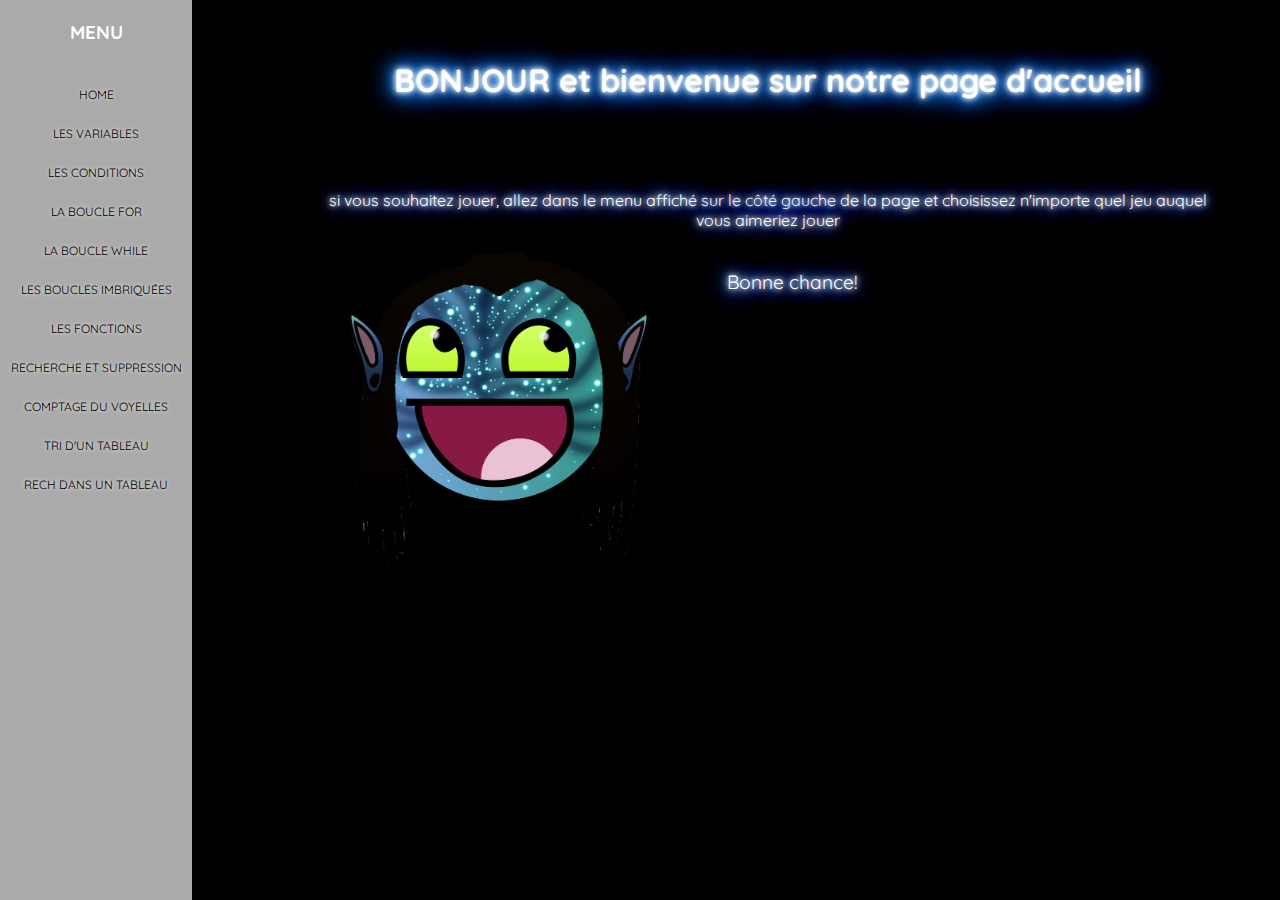
<file: js.workshop/javas.workshop/index.html>
<!DOCTYPE html>
<html lang="en">
<head>
    <meta charset="UTF-8">
    <meta http-equiv="X-UA-Compatible" content="IE=edge">
    <meta name="viewport" content="width=device-width, initial-scale=1.0">
    <link rel="stylesheet" href="style.css">
    <link rel="stylesheet" href="swap.html">
    <link rel="stylesheet" href="multi.html">
    <link rel="stylesheet" href="triangle.html">
    <link rel="stylesheet" href="strings.html">
    <link rel="stylesheet" href="table.html">
    <title>js.workshop</title>
</head>
<body>

        <nav>
            <h3>MENU</h3>
            <ul>
            <li><a href="./index.html">Home</a></li> 
            <li><a href="./swap.html">Les variables</a></li>
            <li><a href="./date.html">Les conditions</a></li>
            <li><a href="./multi.html">La boucle for</a></li>
            <li><a href="./guess.html">La boucle while</a></li>
            <li><a href="./triangle.html">Les boucles imbriquées</a></li>
            <li><a href="./calcul.html">Les fonctions</a></li>                   
            <li><a href="./strings.html">Recherche et suppression</a></li>
            <li><a href="./chaine.count.html">Comptage du voyelles</a></li>
            <li><a href="./table.html">Tri d'un tableau</a></li>
            <li><a href="./table.rech.html">Rech dans un tableau</a></li>
            </ul>   
        </nav>

    <main>
    <h1 id="home">BONJOUR et bienvenue sur notre page d'accueil</h1>
    <p id="hoome">si vous souhaitez jouer, 
        allez dans le menu affiché sur le côté gauche de la page et choisissez n'importe quel jeu auquel vous aimeriez jouer</p>
        <figure>
        <img src="./pic/yey.png" width="40%" height="auto">
        <figcaption>Bonne chance!</figcaption>
    </figure>
</main>

   
</body>
</html>
</file>
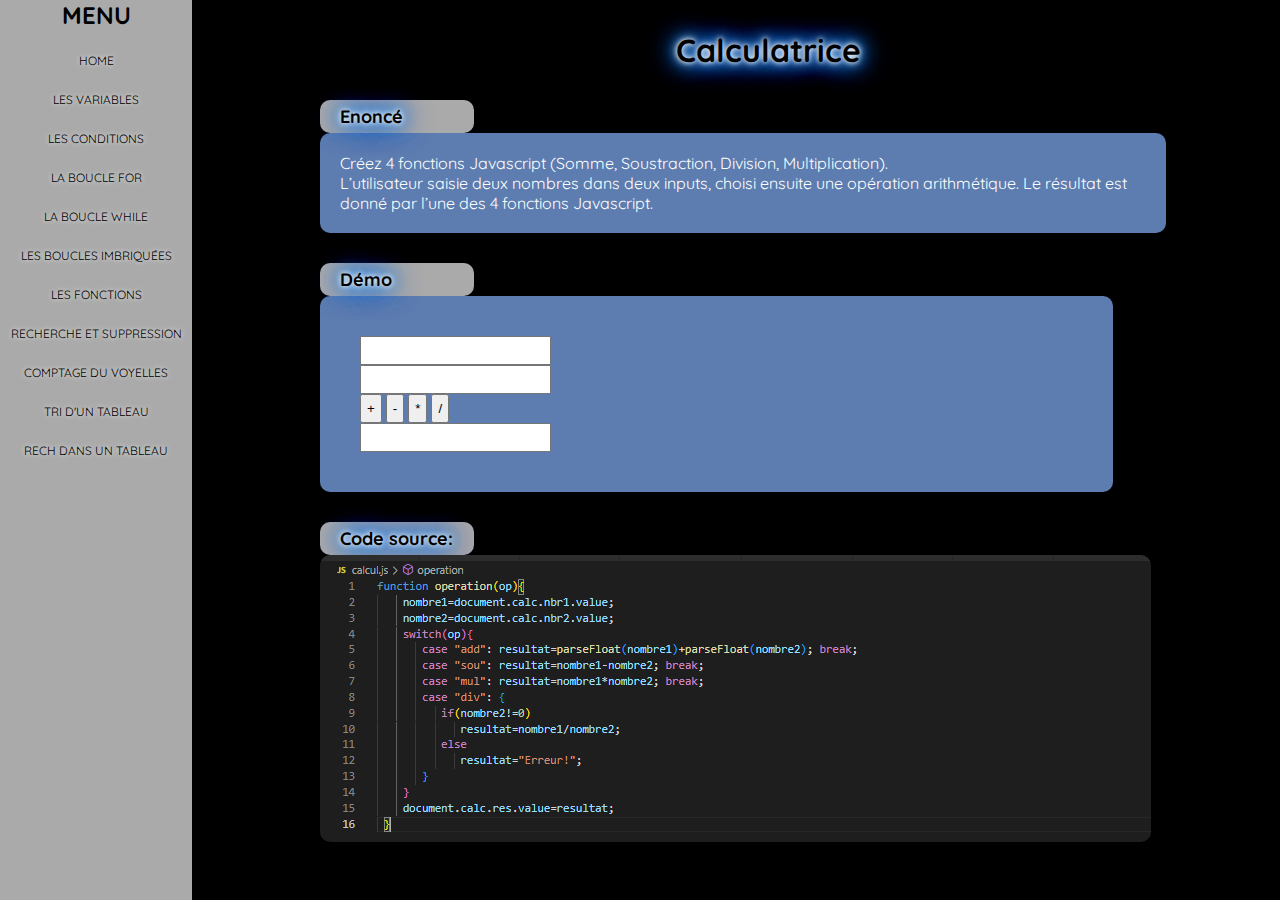
<file: js.workshop/javas.workshop/calcul.html>
<!DOCTYPE html>
<html lang="en">
<head>
    <meta charset="UTF-8">
    <meta http-equiv="X-UA-Compatible" content="IE=edge">
    <meta name="viewport" content="width=device-width, initial-scale=1.0">
    <link rel="stylesheet" href="style.css">
    <title>Document</title>
</head>
<body>

    <nav>
        <h2>MENU</h2>
        <ul>
        <li><a href="./index.html">Home</a></li> 
        <li><a href="./swap.html">Les variables</a></li>
        <li><a href="./date.html">Les conditions</a></li>
        <li><a href="./multi.html">La boucle for</a></li>
        <li><a href="./guess.html">La boucle while</a></li>
        <li><a href="./triangle.html">Les boucles imbriquées</a></li>
        <li><a href="./calcul.html">Les fonctions</a></li>                   
        <li><a href="./strings.html">Recherche et suppression</a></li>
        <li><a href="./chaine.count.html">Comptage du voyelles</a></li>
        <li><a href="./table.html">Tri d'un tableau</a></li>
        <li><a href="./table.rech.html">Rech dans un tableau</a></li>
        </ul>   
    </nav>



    <main>
        <h1>Calculatrice</h1>
        <section class="enonce">
           <h2>Enoncé</h2>
           <p>Créez 4 fonctions Javascript (Somme, Soustraction, Division, Multiplication). <br> L’utilisateur saisie deux nombres dans deux inputs, choisi ensuite une opération arithmétique. Le résultat est donné par l’une des 4 fonctions Javascript. </p>
       
        </section>


        <section class="game">
            <h2>Démo</h2>
            <div id="gg">
            <form name="calc">
                <input type="text" name="nbr1" /><br />
                <input type="text" name="nbr2" /><br />
                <input type="button" value="+" onClick="operation('add')" />
                <input type="button" value="-" onClick="operation('sou')" />
                <input type="button" value="*" onClick="operation('mul')" />
                <input type="button" value="/" onClick="operation('div')" />
                <br />
                <input type="text" name="res" />
             </form>
            </div>
        </section>

        <section class="code">
            <h2>Code source:</h2>
            <img src="./cs/calcul.cs.png">
        </section>

        </main>
  <script src="./calcul.js"></script>  
</body>
</html>
</file>
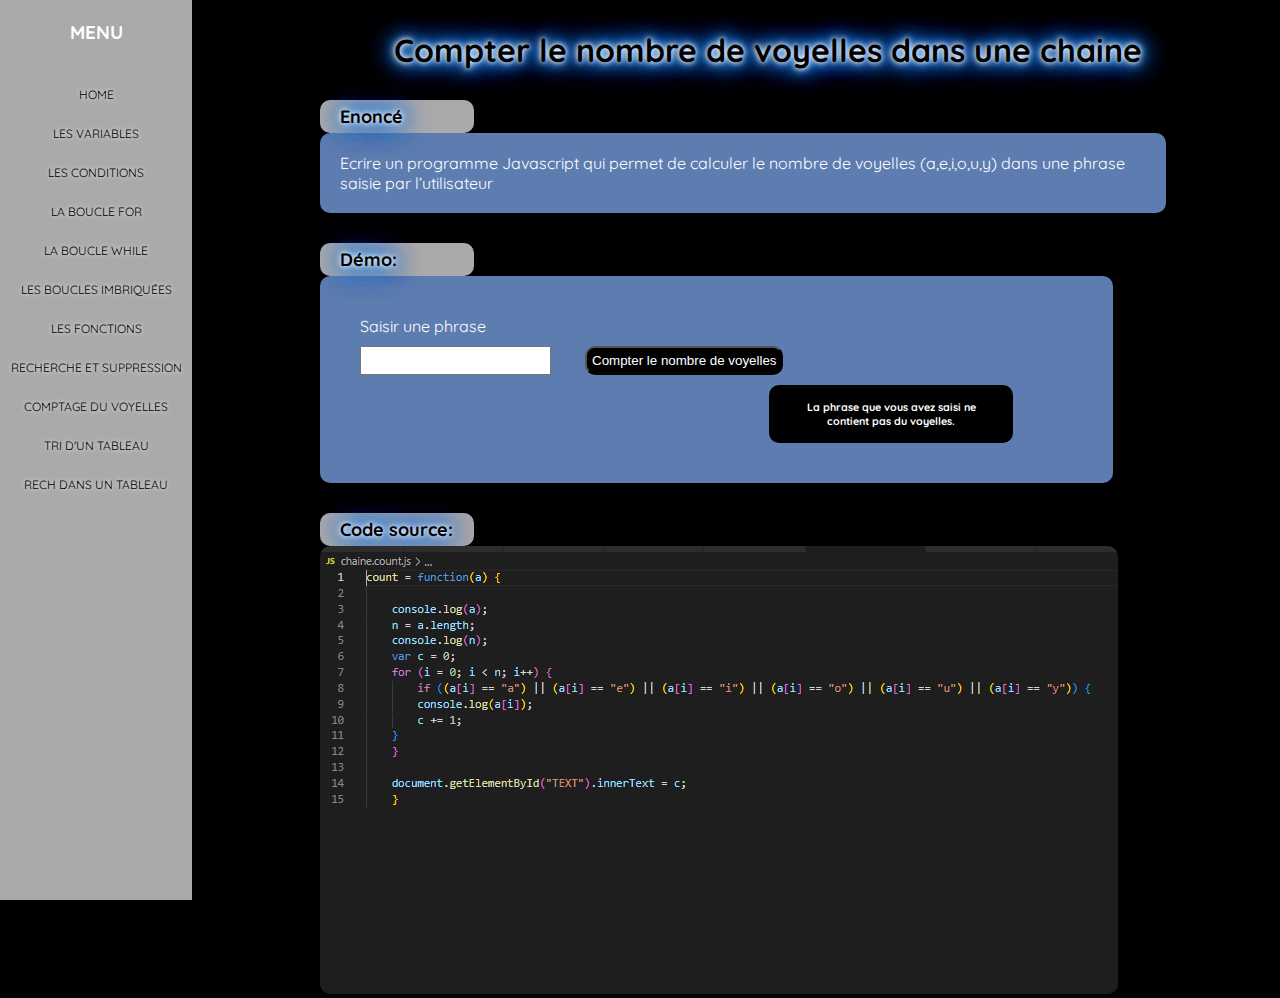
<file: js.workshop/javas.workshop/chaine.count.html>
<!DOCTYPE html>
<html lang="en">
<head>
    <meta charset="UTF-8">
    <meta http-equiv="X-UA-Compatible" content="IE=edge">
    <meta name="viewport" content="width=device-width, initial-scale=1.0">
    <link rel="stylesheet" href="style.css">
    <title>Document</title>
</head>
<body>
    
    <nav>
        <h3>MENU</h3>
        <ul>
        <li><a href="./index.html">Home</a></li> 
        <li><a href="./swap.html">Les variables</a></li>
        <li><a href="./date.html">Les conditions</a></li>
        <li><a href="./multi.html">La boucle for</a></li>
        <li><a href="./guess.html">La boucle while</a></li>
        <li><a href="./triangle.html">Les boucles imbriquées</a></li>
        <li><a href="./calcul.html">Les fonctions</a></li>                   
        <li><a href="./strings.html">Recherche et suppression</a></li>
        <li><a href="./chaine.count.html">Comptage du voyelles</a></li>
        <li><a href="./table.html">Tri d'un tableau</a></li>
        <li><a href="./table.rech.html">Rech dans un tableau</a></li>
        </ul>   
    </nav>

<main>
 <h1>Compter le nombre de voyelles dans une chaine</h1>
 <section class="enonce">
    <h2>Enoncé</h2>
    <p>Ecrire un programme Javascript qui permet de calculer le nombre de voyelles (a,e,i,o,u,y) dans une phrase saisie par l’utilisateur</p>
 </section>

 <section class="game">
    <H2>Démo:</H2>
    <div id="gg">
    <div class="demoo">
                    <label for="">Saisir une phrase</label><br>
                    <input id="t">
                    <button id="btn"onclick="count (t.value)">Compter le nombre de voyelles</button>
                    <h6 id="TEXT">La phrase que vous avez saisi ne contient pas du voyelles.</h6>
            </div>
        </div>

 </section>

 <section class="code">
    <H2>Code source:</H2>
    <img src="./cs/chaine.cnt.cs.png">
 </section>

</main>
 <script src="./chaine.count.js"></script> 
</body>
</html>
</file>
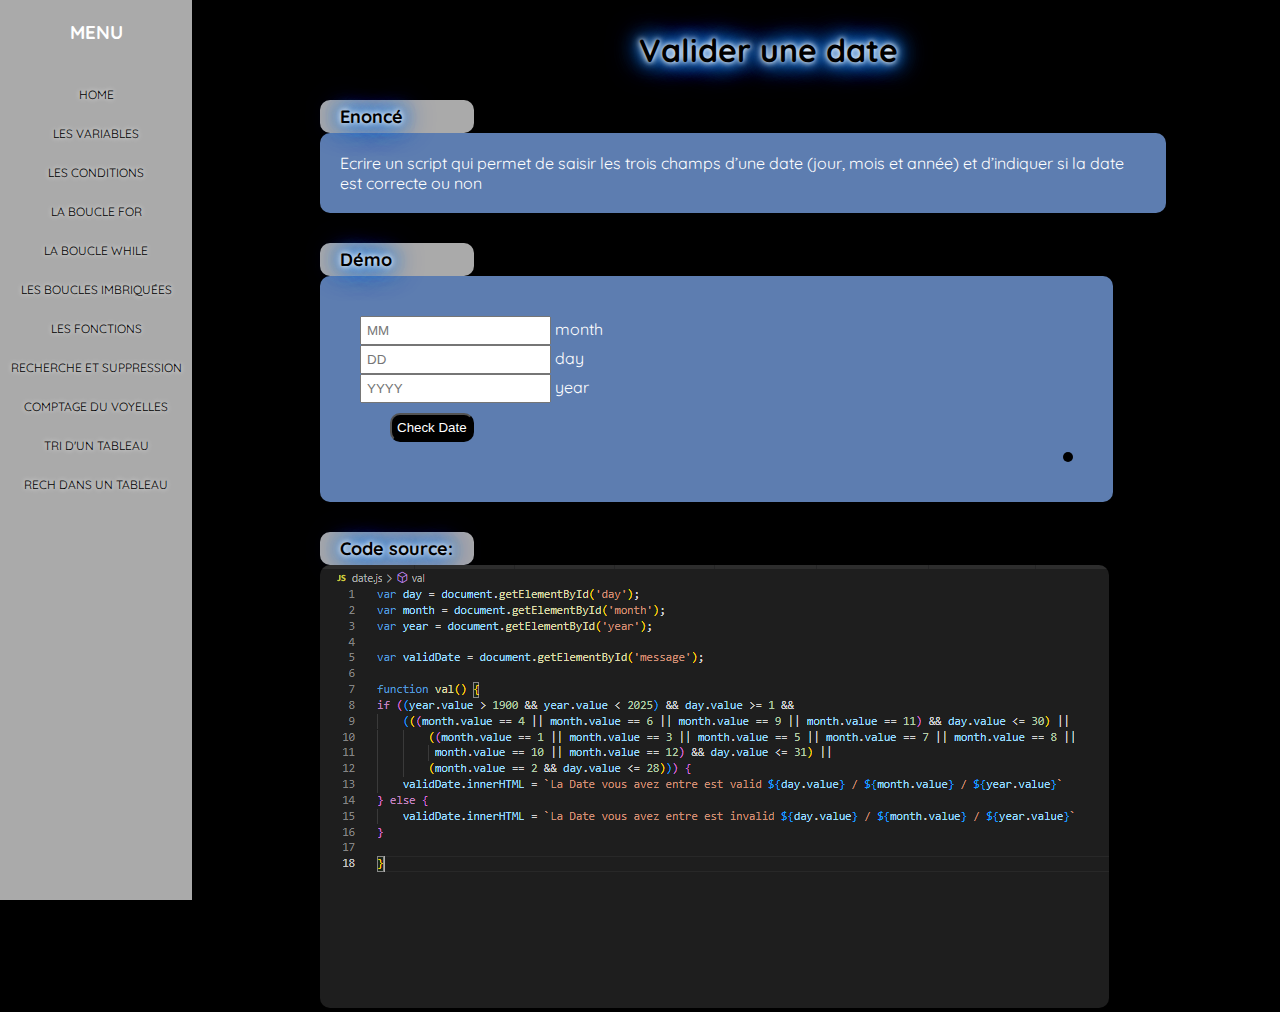
<file: js.workshop/javas.workshop/date.html>
<!DOCTYPE html>
<html lang="en">
<head>
    <meta charset="UTF-8">
    <meta http-equiv="X-UA-Compatible" content="IE=edge">
    <meta name="viewport" content="width=device-width, initial-scale=1.0">
    <link rel="stylesheet" href="style.css">
    <title>Document</title>
</head>
<body>
    


    <nav>
        <h3>MENU</h3>
        <ul>
        <li><a href="./index.html">Home</a></li> 
        <li><a href="./swap.html">Les variables</a></li>
        <li><a href="./date.html">Les conditions</a></li>
        <li><a href="./multi.html">La boucle for</a></li>
        <li><a href="./guess.html">La boucle while</a></li>
        <li><a href="./triangle.html">Les boucles imbriquées</a></li>
        <li><a href="./calcul.html">Les fonctions</a></li>                   
        <li><a href="./strings.html">Recherche et suppression</a></li>
        <li><a href="./chaine.count.html">Comptage du voyelles</a></li>
        <li><a href="./table.html">Tri d'un tableau</a></li>
        <li><a href="./table.rech.html">Rech dans un tableau</a></li>
        </ul>   
    </nav>

<main>
 <h1>Valider une date</h1>
 <section class="enonce">
    <h2>Enoncé</h2>
    <p>Ecrire un script qui permet de saisir les trois champs d’une date (jour, mois et année) et d’indiquer si la date est correcte ou non</p>

 </section>

 <section class="game">
    <H2>Démo</H2>
    <div id="gg">
    <input type="text" placeholder="MM" id="month">
    <label for="name">month</label><br>
    <input type="text" placeholder="DD" id="day">
    <label for="name">day</label><br>
    <input type="text" placeholder="YYYY" id="year">    
    <label for="year">year</label><br>
    <button id="val" onclick="val()">Check Date</button><br>
    <span id="message"></span>
</div>


 </section>

 <section class="code">
    <H2>Code source:</H2>
    <img src="./cs/date.cs.png">
 </section>

</main>
 <script src="./date.js"></script> 
</body>
</html>
</file>
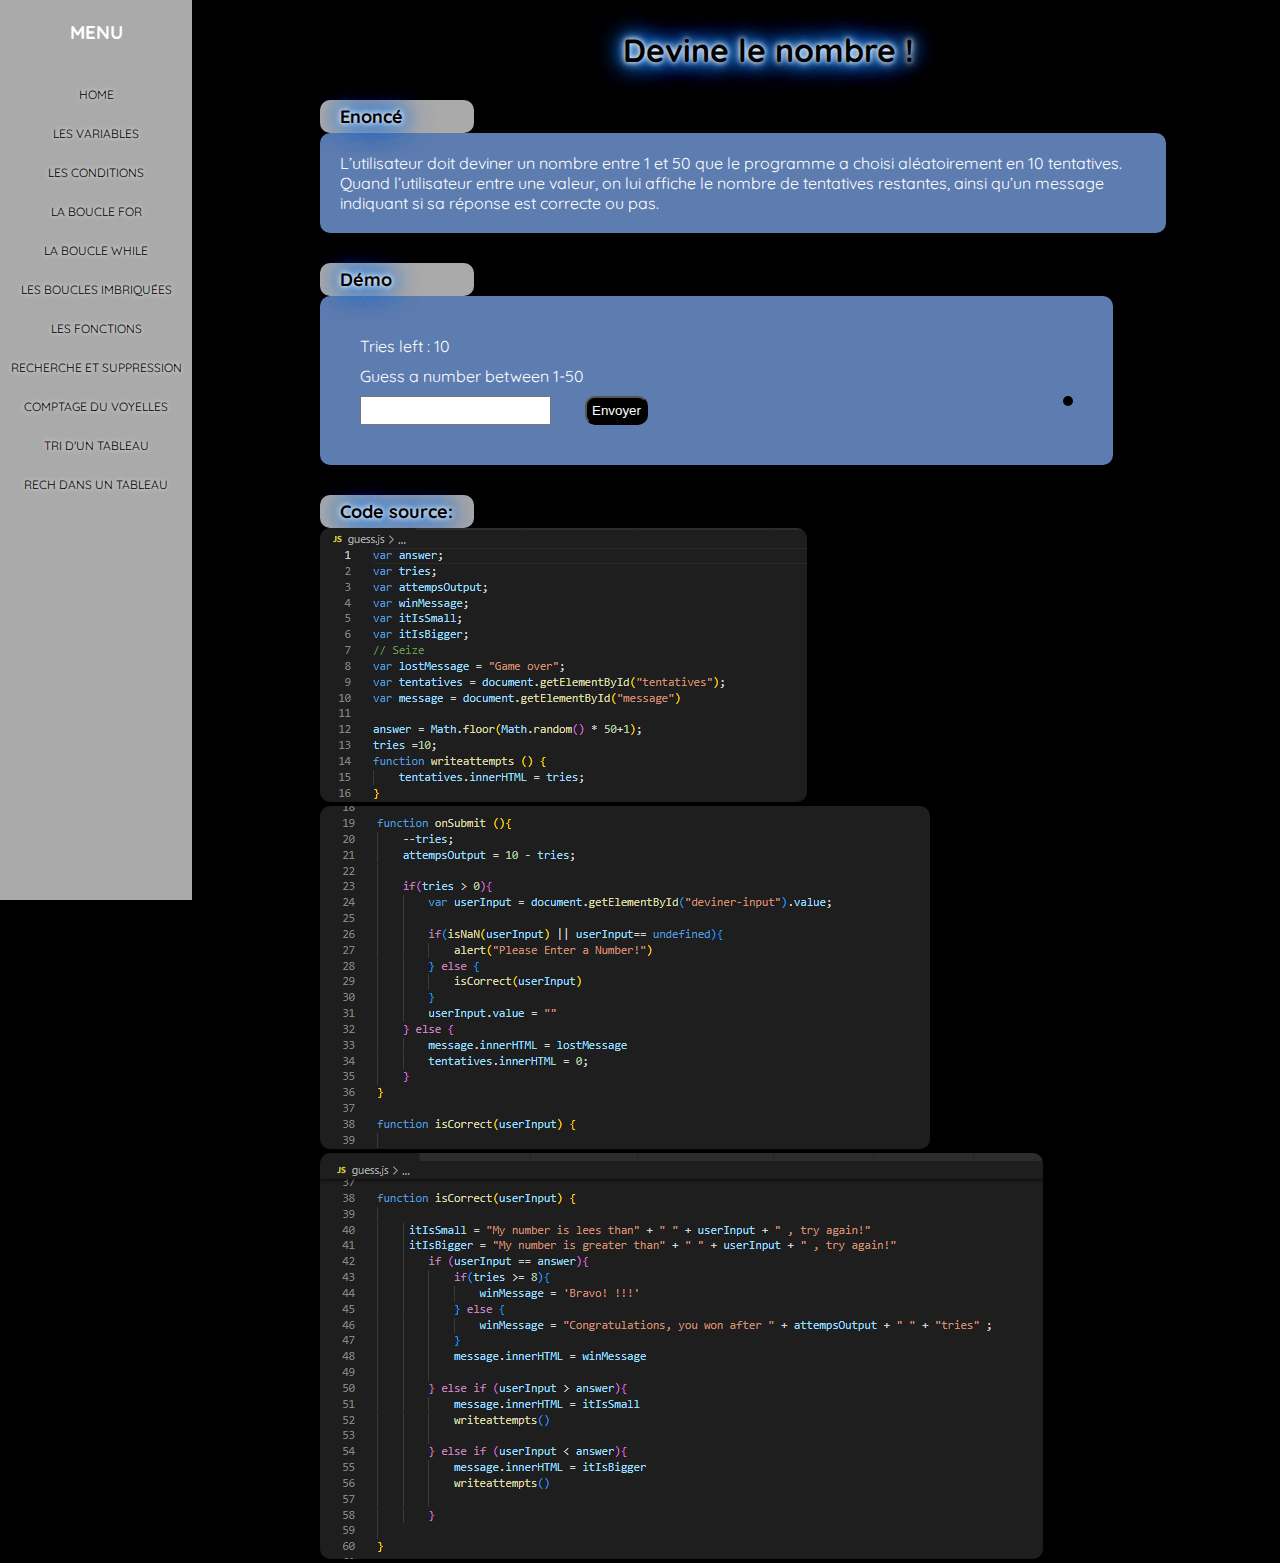
<file: js.workshop/javas.workshop/guess.html>
<!DOCTYPE html>
<html lang="en">
<head>
    <meta charset="UTF-8">
    <meta http-equiv="X-UA-Compatible" content="IE=edge">
    <meta name="viewport" content="width=device-width, initial-scale=1.0">
    <link rel="stylesheet" href="style.css">
    <title>Document</title>
</head>
<body>

    <nav>
        <h3>MENU</h3>
        <ul>
        <li><a href="./index.html">Home</a></li> 
        <li><a href="./swap.html">Les variables</a></li>
        <li><a href="./date.html">Les conditions</a></li>
        <li><a href="./multi.html">La boucle for</a></li>
        <li><a href="./guess.html">La boucle while</a></li>
        <li><a href="./triangle.html">Les boucles imbriquées</a></li>
        <li><a href="./calcul.html">Les fonctions</a></li>                   
        <li><a href="./strings.html">Recherche et suppression</a></li>
        <li><a href="./chaine.count.html">Comptage du voyelles</a></li>
        <li><a href="./table.html">Tri d'un tableau</a></li>
        <li><a href="./table.rech.html">Rech dans un tableau</a></li>
        </ul>   
    </nav>



    <main>
        <h1>Devine le nombre !</h1>
        <section class="enonce">
           <h2>Enoncé</h2>
           <p>L’utilisateur doit deviner un nombre entre 1 et 50 que le programme a choisi aléatoirement en 10 tentatives. <br> Quand l’utilisateur entre une valeur, on lui affiche le nombre de tentatives restantes, ainsi qu’un message indiquant si sa réponse est correcte ou pas.</p>
       
        </section>

        <section class="game">
        <H2>Démo</H2>
        <div id="gg">
        <div class="deviner">
            <p>Tries left : <span id="tentatives">10</span></p>
            <p>Guess a number between 1-50</p>
            <input id="deviner-input" type="text">
            <button onclick=onSubmit() class="btn">Envoyer</button>
            <p id="message"></p>
        </div>
    </section>

        <section class="code">
        <H2>Code source:</h2>
        <img src="./cs/guess.cs.png">
        <img src="./cs/guess2.cs.png">
        <img src="./cs/guess3.cs.png">
        </section>

        </main>
<script src="./guess.js"> </script>
</body>
</html>
</file>
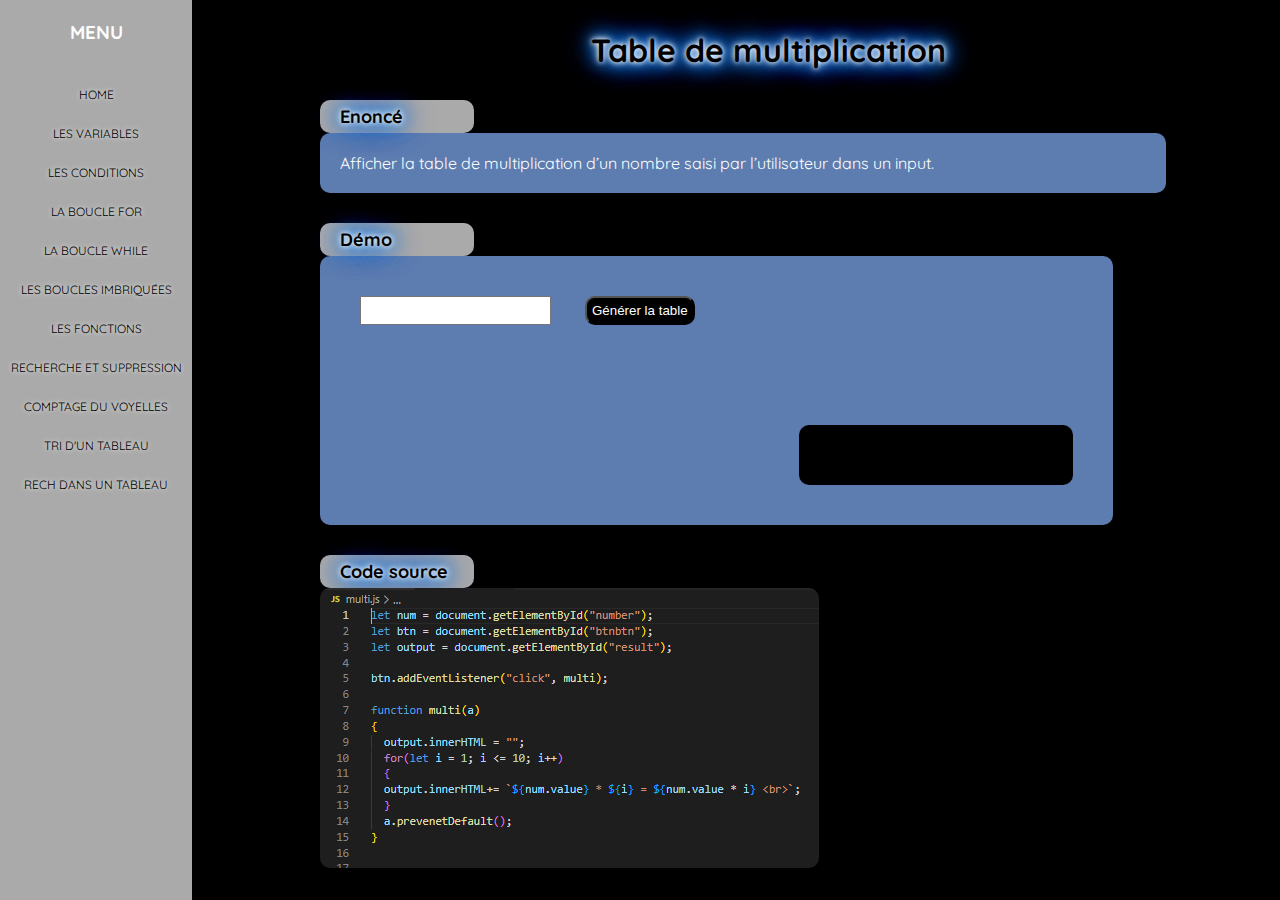
<file: js.workshop/javas.workshop/multi.html>
<!DOCTYPE html>
<html lang="en">
<head>
    <meta charset="UTF-8">
    <meta http-equiv="X-UA-Compatible" content="IE=edge">
    <meta name="viewport" content="width=device-width, initial-scale=1.0">
    <link rel="stylesheet" href="style.css">
    <title>js.workshop</title>
</head>
<body>

    <nav>
        <h3>MENU</h3>
        <ul>
        <li><a href="./index.html">Home</a></li> 
        <li><a href="./swap.html">Les variables</a></li>
        <li><a href="./date.html">Les conditions</a></li>
        <li><a href="./multi.html">La boucle for</a></li>
        <li><a href="./guess.html">La boucle while</a></li>
        <li><a href="./triangle.html">Les boucles imbriquées</a></li>
        <li><a href="./calcul.html">Les fonctions</a></li>                   
        <li><a href="./strings.html">Recherche et suppression</a></li>
        <li><a href="./chaine.count.html">Comptage du voyelles</a></li>
        <li><a href="./table.html">Tri d'un tableau</a></li>
        <li><a href="./table.rech.html">Rech dans un tableau</a></li>
        </ul>   
    </nav>

    <main>
    <h1>Table de multiplication</h1>
    <section class="enonce">        
    <h2>Enoncé</h2>
    <p>Afficher la table de multiplication d’un nombre saisi par l’utilisateur dans un input.</p>
    </section>

    <section class="game">
    <h2>Démo</h2>
    <div id="gg">
    <input type="text" id="number" name="number">   
    <button id="btnbtn">Générer la table</button>
        <div id="result"></div>
    </div>
    </div>
    </section>

    <section class="code">
    <h2>Code source</h2>
    <img src="./cs/multi.cs.png">
    </section>
    
    </main>
    <script src="./multi.js"></script>
    </body>
    </html>
</file>
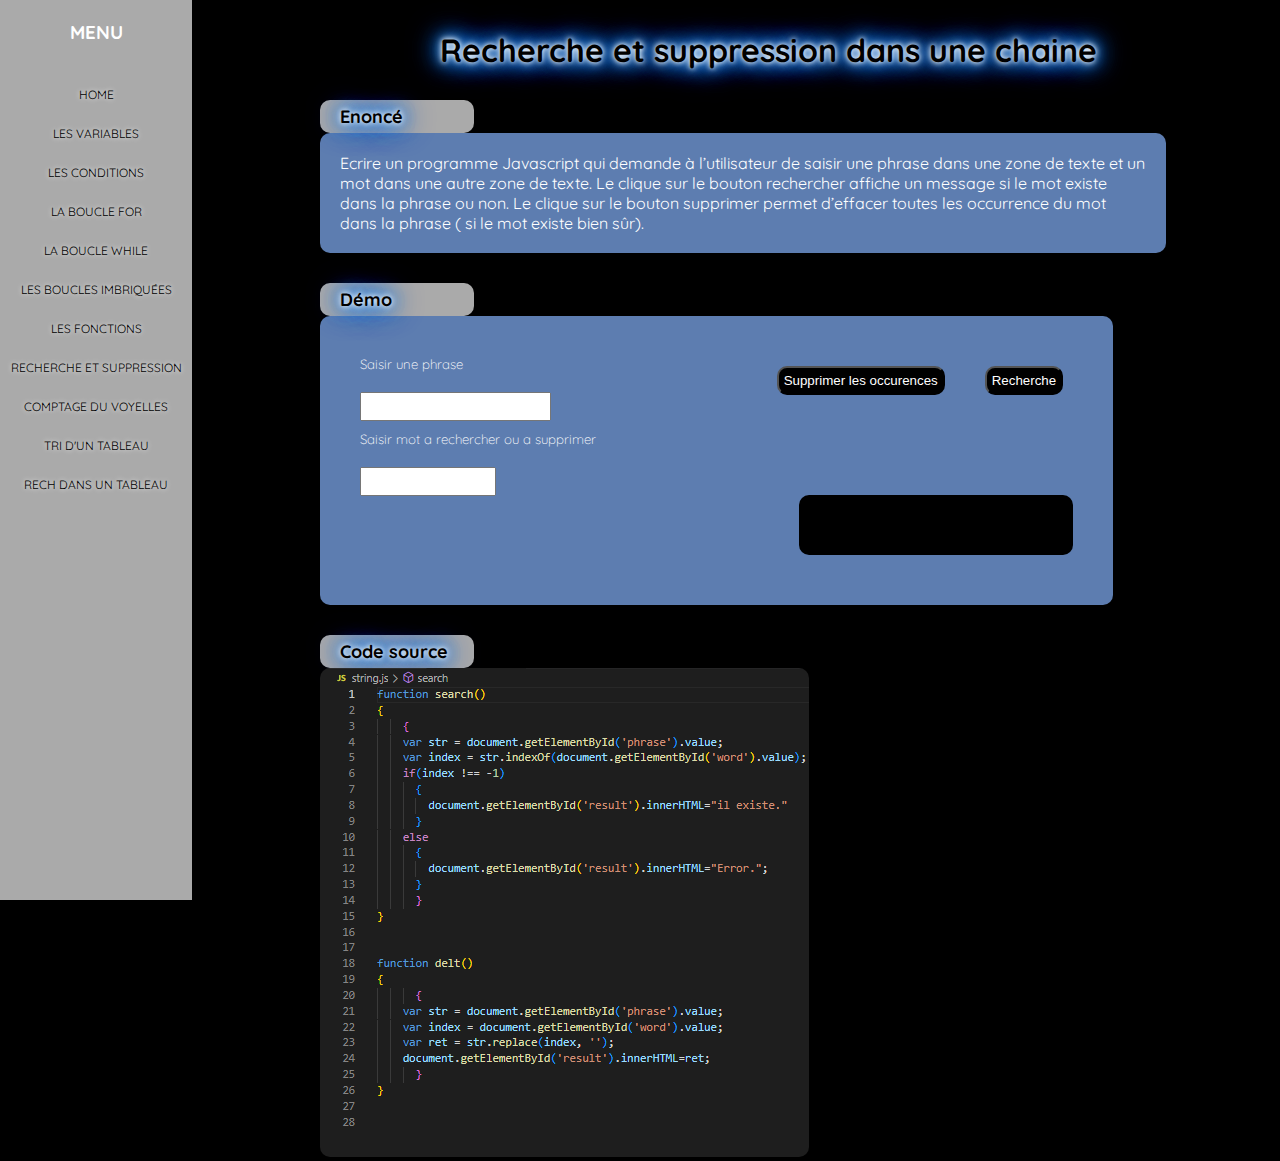
<file: js.workshop/javas.workshop/strings.html>
<!DOCTYPE html>
<html lang="en">
<head>
    <meta charset="UTF-8">
    <meta http-equiv="X-UA-Compatible" content="IE=edge">
    <meta name="viewport" content="width=device-width, initial-scale=1.0">
    <link rel="stylesheet" href="style.css">
    <title>js.workshop</title>
</head>
<body>

    <nav>
        <h3>MENU</h3>
        <ul>
        <li><a href="./index.html">Home</a></li> 
        <li><a href="./swap.html">Les variables</a></li>
        <li><a href="./date.html">Les conditions</a></li>
        <li><a href="./multi.html">La boucle for</a></li>
        <li><a href="./guess.html">La boucle while</a></li>
        <li><a href="./triangle.html">Les boucles imbriquées</a></li>
        <li><a href="./calcul.html">Les fonctions</a></li>                   
        <li><a href="./strings.html">Recherche et suppression</a></li>
        <li><a href="./chaine.count.html">Comptage du voyelles</a></li>
        <li><a href="./table.html">Tri d'un tableau</a></li>
        <li><a href="./table.rech.html">Rech dans un tableau</a></li>
        </ul>   
    </nav>

    <main>

    <h1>Recherche et suppression dans une chaine</h1>
    <section class="enonce">        
    <h2>Enoncé</h2>
    <p>Ecrire un programme Javascript qui demande à l’utilisateur de saisir une phrase dans une zone
    de texte et un mot dans une autre zone de texte. Le clique sur le bouton rechercher affiche un
    message si le mot existe dans la phrase ou non. Le clique sur le bouton supprimer permet
    d’effacer toutes les occurrence du mot dans la phrase ( si le mot existe bien sûr). </p>
    </section>
     
    <section class="game">
    <h2>Démo</h2>
    <div id="gg">
    <div id="ha">
    <h5>Saisir une phrase</h5><br>
    <input id="phrase" type="text">
    <H5>Saisir mot a rechercher ou a supprimer</H5><br>
    <input id="word" type="text">
    </div>
    <div id="hi">
    <button id="button" onclick="search()">Recherche</button>
    <button id="clear" onclick="delt()">Supprimer les occurences</button>
    </div>
    <p id="result"></p>
    </div>
    </section>
 
    <section class="code">
    <h2>Code source</h2>
    <img src="./cs/strings.cs.png">
    </section> 

    </main>
    <script src="./string.js"></script>
    </body>
    </html>
</file>
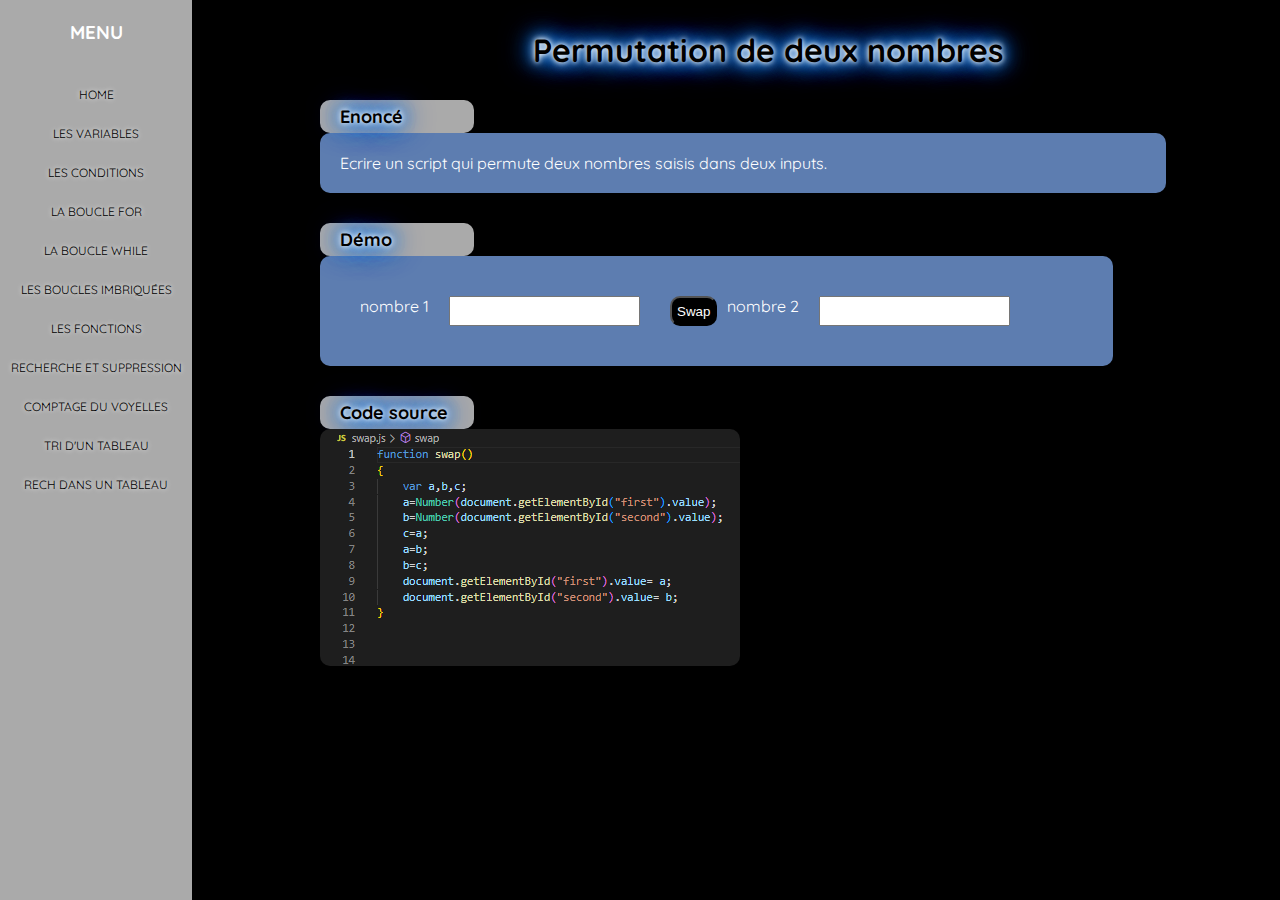
<file: js.workshop/javas.workshop/swap.html>
<!DOCTYPE html>
<html lang="en">
<head>
    <meta charset="UTF-8">
    <meta http-equiv="X-UA-Compatible" content="IE=edge">
    <meta name="viewport" content="width=device-width, initial-scale=1.0">
    <link rel="stylesheet" href="style.css">
    <title>js.workshop</title>
</head>
<body>

    <nav>
        <h3>MENU</h3>
        <ul>
        <li><a href="./index.html">Home</a></li> 
        <li><a href="./swap.html">Les variables</a></li>
        <li><a href="./date.html">Les conditions</a></li>
        <li><a href="./multi.html">La boucle for</a></li>
        <li><a href="./guess.html">La boucle while</a></li>
        <li><a href="./triangle.html">Les boucles imbriquées</a></li>
        <li><a href="./calcul.html">Les fonctions</a></li>                   
        <li><a href="./strings.html">Recherche et suppression</a></li>
        <li><a href="./chaine.count.html">Comptage du voyelles</a></li>
        <li><a href="./table.html">Tri d'un tableau</a></li>
        <li><a href="./table.rech.html">Rech dans un tableau</a></li>
        </ul>   
    </nav>
    
    <main>
    <h1>Permutation de deux nombres</h1>
    <section class="enonce">        
    <h2>Enoncé</h2>
    <p>Ecrire un script qui permute deux nombres saisis dans deux inputs.</p>
    </section>

    <section class="game">
    <h2>Démo</h2>
    <div id="gg">
    <div id="swap">
        <p>nombre 1</p>
    <input id="first">
    <button onclick="swap()">Swap</button>
        <p>nombre 2</p>
    <input id="second">
    </div>
    </div>
    </section>

    <section class="code">
    <h2>Code source</h2>
    <img src="./cs/swap.cs.png">
    </section>

    </main>
    <script src="./swap.js"></script>
    </body>
    </html>
</file>
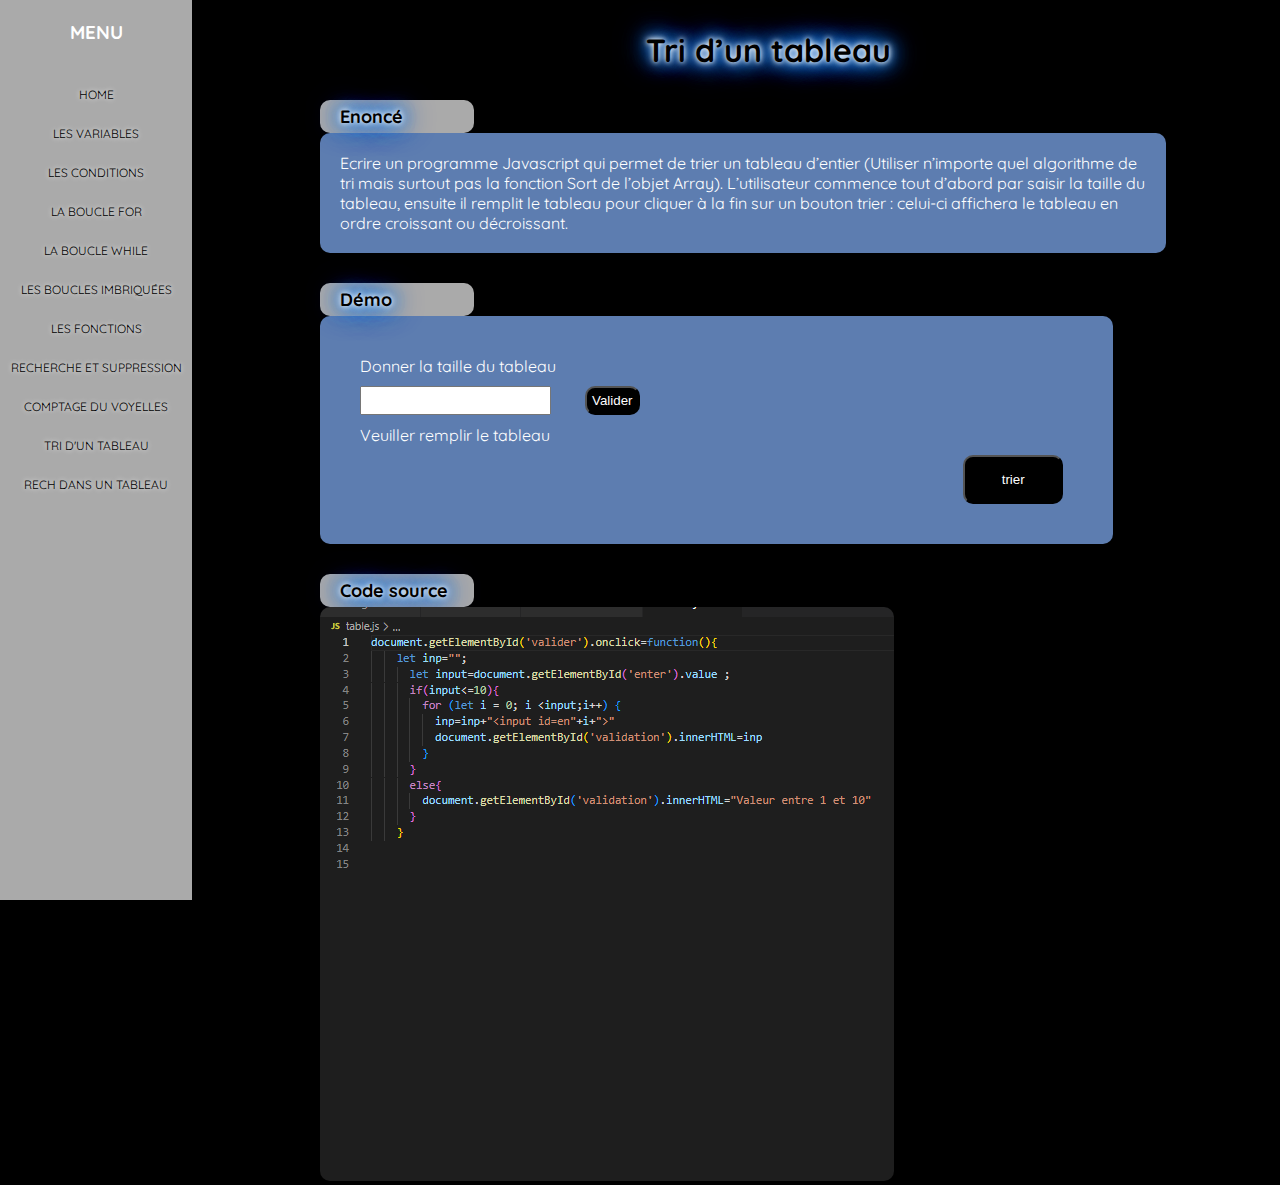
<file: js.workshop/javas.workshop/table.html>
<!DOCTYPE html>
<html lang="en">
<head>
    <meta charset="UTF-8">
    <meta http-equiv="X-UA-Compatible" content="IE=edge">
    <meta name="viewport" content="width=device-width, initial-scale=1.0">
    <link rel="stylesheet" href="style.css">
    <title>js.workshop</title>
</head>
<body>
    
    <nav>
        <h3>MENU</h3>
        <ul>
        <li><a href="./index.html">Home</a></li> 
        <li><a href="./swap.html">Les variables</a></li>
        <li><a href="./date.html">Les conditions</a></li>
        <li><a href="./multi.html">La boucle for</a></li>
        <li><a href="./guess.html">La boucle while</a></li>
        <li><a href="./triangle.html">Les boucles imbriquées</a></li>
        <li><a href="./calcul.html">Les fonctions</a></li>                   
        <li><a href="./strings.html">Recherche et suppression</a></li>
        <li><a href="./chaine.count.html">Comptage du voyelles</a></li>
        <li><a href="./table.html">Tri d'un tableau</a></li>
        <li><a href="./table.rech.html">Rech dans un tableau</a></li>
        </ul>   
    </nav>

    <main>

        <h1>Tri d’un tableau</h1>
    <section class="enonce">        
    <h2>Enoncé</h2>
    <p>Ecrire un programme Javascript qui permet de trier un tableau d’entier (Utiliser n’importe quel algorithme de
        tri mais surtout pas la fonction Sort de l’objet Array). 
        L’utilisateur commence tout d’abord par saisir la taille du tableau, ensuite il remplit le tableau pour cliquer à la
        fin sur un bouton trier : celui-ci affichera le tableau en ordre croissant ou décroissant.
    </p>
    </section>
 
    <section class="game">
    <h2>Démo</h2>
    <div id="gg">
            <p>Donner la taille du tableau</p>
            <input type="number" id="enter">
            <button id="valider">Valider</button>
            <p class="tbl">Veuiller remplir le tableau</p>
            <button id="rev" onclick="reverse()">trier</button>
            <span id="validation"></span><br>
    </section>
 
    <section class="code">
    <h2>Code source</h2>
    <img src="./cs/tri.cs.png">
    </section> 

    </main>
    <script src="./table.js"></script>
    </body>
    </html>
</file>
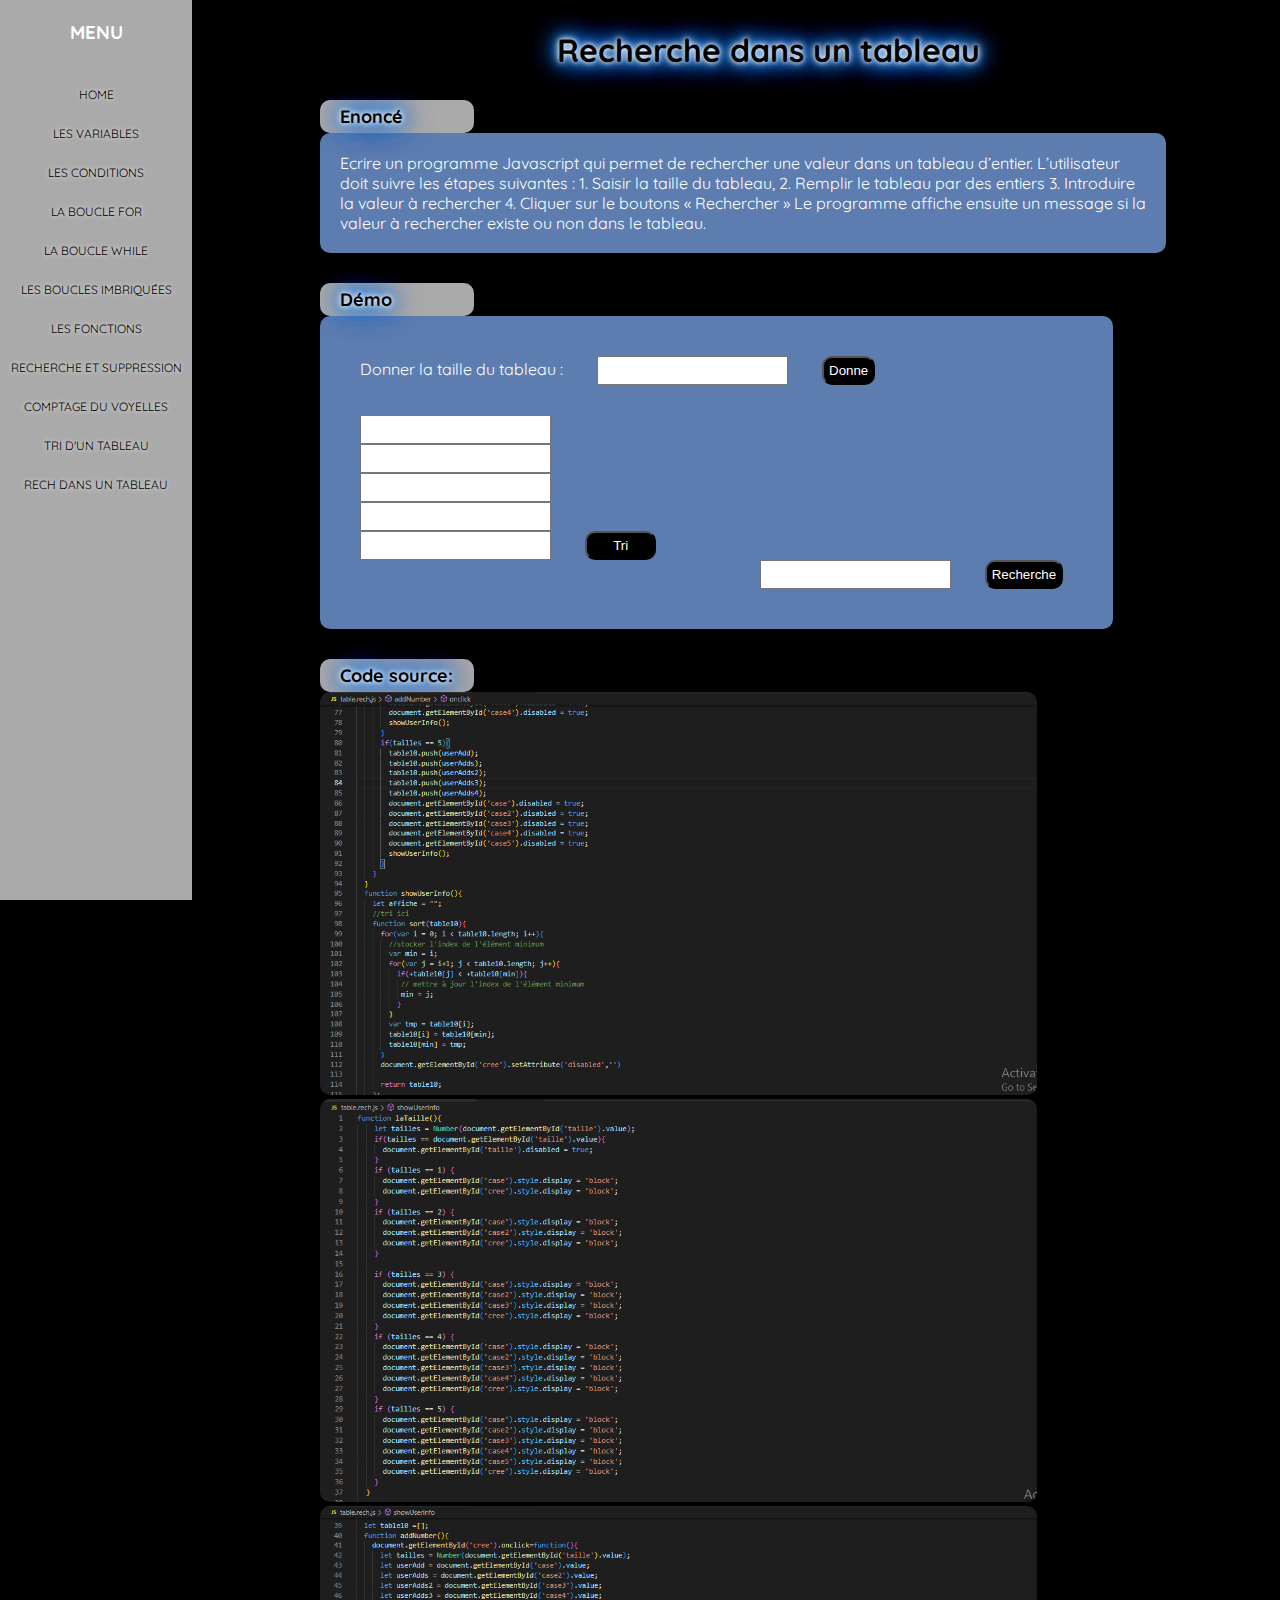
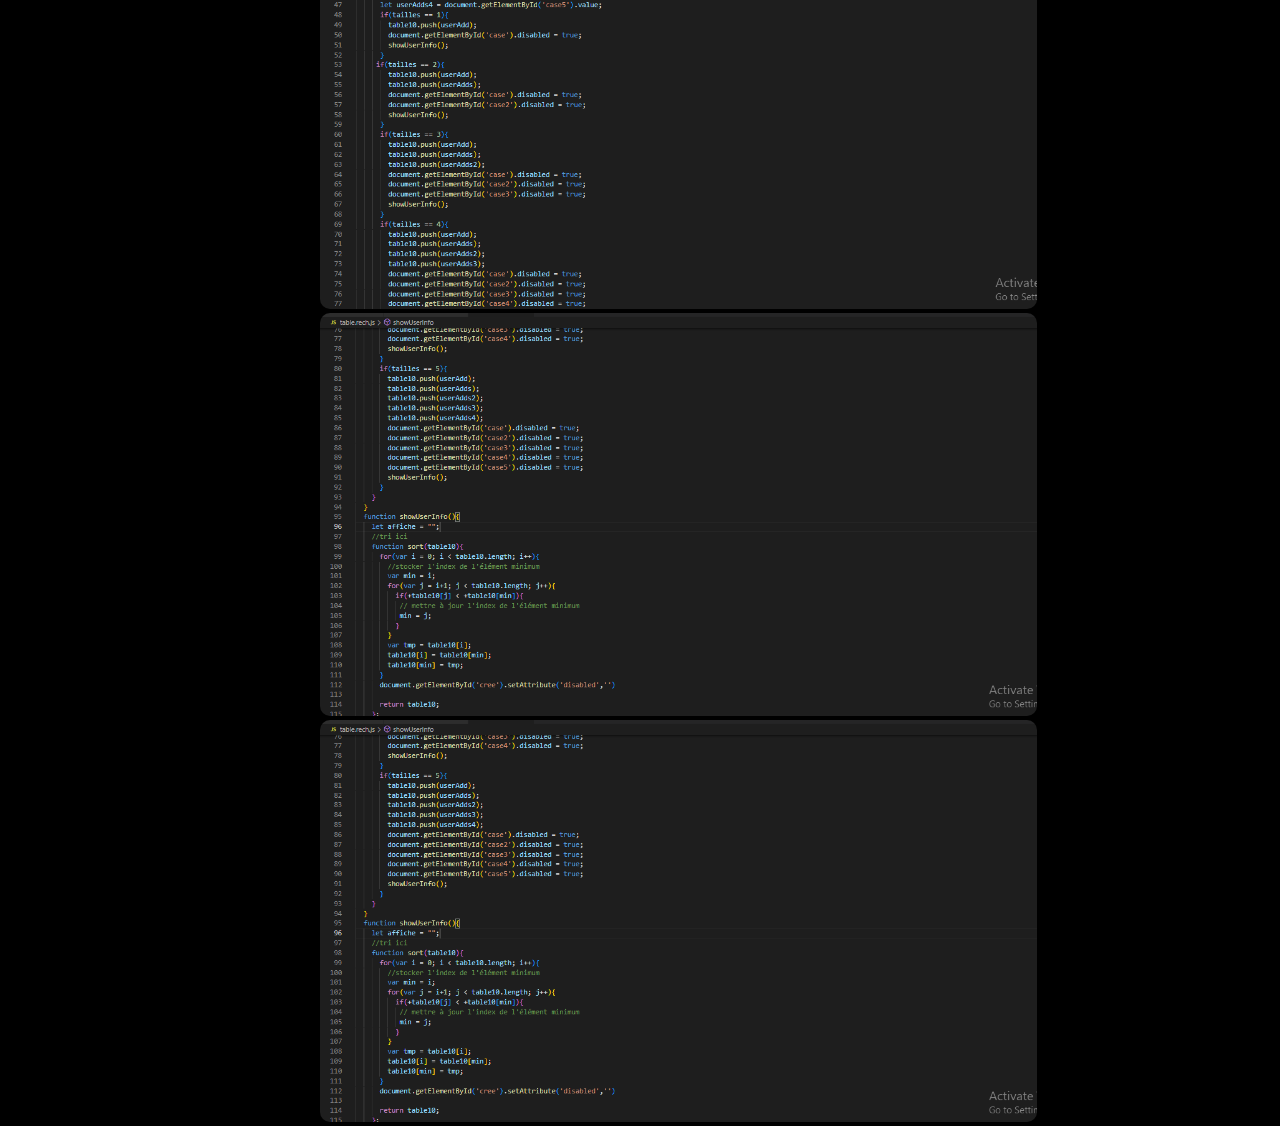
<file: js.workshop/javas.workshop/table.rech.html>
<!DOCTYPE html>
<html lang="en">
<head>
    <meta charset="UTF-8">
    <meta http-equiv="X-UA-Compatible" content="IE=edge">
    <meta name="viewport" content="width=device-width, initial-scale=1.0">
    <link rel="stylesheet" href="style.css">
    <title>Document</title>
</head>
<body>

    <nav>
        <h3>MENU</h3>
        <ul>
        <li><a href="./index.html">Home</a></li> 
        <li><a href="./swap.html">Les variables</a></li>
        <li><a href="./date.html">Les conditions</a></li>
        <li><a href="./multi.html">La boucle for</a></li>
        <li><a href="./guess.html">La boucle while</a></li>
        <li><a href="./triangle.html">Les boucles imbriquées</a></li>
        <li><a href="./calcul.html">Les fonctions</a></li>                   
        <li><a href="./strings.html">Recherche et suppression</a></li>
        <li><a href="./chaine.count.html">Comptage du voyelles</a></li>
        <li><a href="./table.html">Tri d'un tableau</a></li>
        <li><a href="./table.rech.html">Rech dans un tableau</a></li>
        </ul>   
    </nav>



    <main>
        <h1>Recherche dans un tableau</h1>
        <section class="enonce">
           <h2>Enoncé</h2>
           <p>Ecrire un programme Javascript qui permet de rechercher une valeur dans un tableau d’entier. 
            L’utilisateur doit suivre les étapes suivantes :
            1.	Saisir la taille du tableau, 
            2.	Remplir le tableau par des entiers
            3.	Introduire la valeur à rechercher
            4.	Cliquer sur le boutons « Rechercher »
            Le programme affiche ensuite un message si la valeur à rechercher existe ou non dans le tableau.
            </p>
       
        </section>


        <section class="game">
            <H2>Démo</H2>
            <div id="gg">
                <div>
                    <label for="taille">Donner la taille du tableau :</label>
                    <input type="text" id="taille">
                    <button id="done" onclick="laTaille()">Donne</button>
                </div>
                <div class="inp">
                    <input type="text" id="case"><br>
                    <input type="text" id="case2"><br>
                    <input type="text" id="case3"><br>
                    <input type="text" id="case4"><br>
                    <input type="text" id="case5">
                    <button id="cree" onclick="addNumber()">Tri</button>
                </div>
                <div id="display"></div>
                <div class="inp2">
                    <input type="text" id="rech1">
                    <button id="rech" onclick="recherche()">Recherche</button>
                </div>
                <div id="display2"></div>
        </div>
        </section>

        <section class="code">
            <H2>Code source:</H2>
            <img src="./cs/table.png" width="80%">
            <img src="./cs/table2.png"width="80%">
            <img src="./cs/table3.png"width="80%">
            <img src="./cs/table4.png"width="80%">
            <img src="./cs/table4.png"width="80%">

        </section>

        </main>
  <script src="./table.rech.js"></script>  
</body>
</html>
</file>
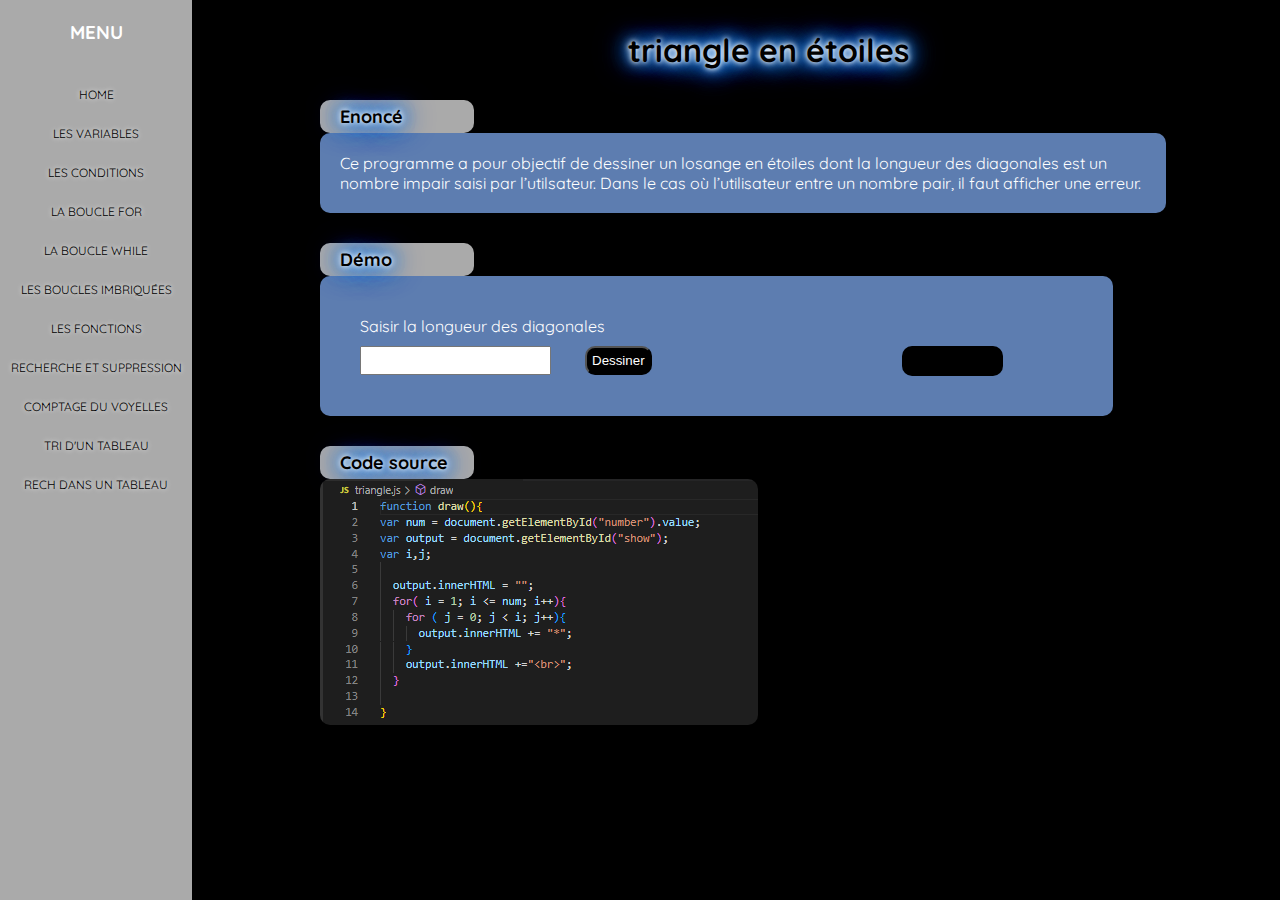
<file: js.workshop/javas.workshop/triangle.html>
<!DOCTYPE html>
<html lang="en">
<head>
    <meta charset="UTF-8">
    <meta http-equiv="X-UA-Compatible" content="IE=edge">
    <meta name="viewport" content="width=device-width, initial-scale=1.0">
    <link rel="stylesheet" href="style.css">
    <title>js.workshop</title>
</head>
<body>

    <nav>
        <h3>MENU</h3>
        <ul>
        <li><a href="./index.html">Home</a></li> 
        <li><a href="./swap.html">Les variables</a></li>
        <li><a href="./date.html">Les conditions</a></li>
        <li><a href="./multi.html">La boucle for</a></li>
        <li><a href="./guess.html">La boucle while</a></li>
        <li><a href="./triangle.html">Les boucles imbriquées</a></li>
        <li><a href="./calcul.html">Les fonctions</a></li>                   
        <li><a href="./strings.html">Recherche et suppression</a></li>
        <li><a href="./chaine.count.html">Comptage du voyelles</a></li>
        <li><a href="./table.html">Tri d'un tableau</a></li>
        <li><a href="./table.rech.html">Rech dans un tableau</a></li>
        </ul>   
    </nav>

    <main>
    <h1>triangle en étoiles</h1>
    <section class="enonce">        
    <h2>Enoncé</h2>
    <p>Ce programme a pour objectif de dessiner un losange en étoiles dont la longueur des diagonales est un
    nombre impair saisi par l’utilsateur. Dans le cas où l’utilisateur entre un nombre pair, il faut afficher une erreur. </p>
    </section>

    <section class="game">
    <h2>Démo</h2>
    <div id="gg">
        <p>Saisir la longueur des diagonales </p>
        <input type="text" id="number">
        <button id="bttn" onclick="draw()">Dessiner</button>
        <h4 id="show"></h4>
    </div>
    </section>

    <section class="code">
    <h2>Code source</h2>
    <img src="./cs/triangle.cs.png">
    </section> 

    </main>
    <script src="./triangle.js"></script>
    </body>
    </html>
</file>
<file: js.workshop/javas.workshop/style.css>
@import url('https://fonts.googleapis.com/css2?family=Quicksand&display=swap');

*
{
    margin: 0;
    padding: 0;
    text-decoration: none;
    list-style-type: none;
}

body
{
    font-family: 'Quicksand', sans-serif;
    background-color: #000;
    
}

nav {
    position: fixed;
    overflow: hidden;
    background-color: #aaa;
    text-align:center;
    float: left;
    height: 100vh;
    top: 0;
    width: 15%;
  }

nav a {
    display: inline-block; color: #000;
    text-shadow: 0 0 5px #fff;
    padding-top: 10px;
    text-decoration: none;
    font-size: 12px;
    text-transform: uppercase;
  }

nav a::before {
    content:'';
    width:0%;
    height:3px;
    display:block;
    background-color: #fff;
    margin-bottom:10px;
  }
  
nav a:hover::before {
    width:100%;
    transition:all .5s;
  }


h3
{
    padding-top: 20px;
    margin-bottom: 20px;
    text-align: center;
    color: white;
}


main
{
    float: left;
    width: 70%;
    padding-left: 25%;
}

h1{
    margin-bottom: 30px;
    margin-top: 30px;
    color: #000;
    text-shadow: 0 0 5px #fff,
    0 0 10px #fff, 0 0 15px #0073e6,
    0 0 20px #0073e6, 0 0 25px #0073e6,
    0 0 30px #0073e6, 0 0 35px #0073e6;
    text-align: center;
}

#home
{
    padding-top: 30px;
    text-align: center;
    color: #fff;
    text-shadow: 0 0 5px #fff,
    0 0 10px #fff, 0 0 15px #0073e6,
    0 0 20px #0073e6, 0 0 25px #0073e6,
    0 0 30px #0073e6, 0 0 35px #0073e6;
}

#hoome{
    text-align: center;
    color: #fff;
    text-shadow: 0 0 5px #fff,
    0 0 10px #fff, 0 0 15px #0073e6,
    0 0 20px #0073e6, 0 0 25px #0073e6,
    0 0 30px #0073e6, 0 0 35px #0073e6;  
    margin-top: 10%;
}

figcaption{
    text-align: center;
    color: #fff;
    text-shadow: 0 0 5px #fff,
    0 0 10px #fff, 0 0 15px #0073e6,
    0 0 20px #0073e6, 0 0 25px #0073e6,
    0 0 30px #0073e6, 0 0 35px #0073e6;  
    font-size: larger;
    float: right;
    margin-top: 40px;
    margin-right: 40%;
}

.enonce h2{
    background-color: #aaa;
    color: #000;
    text-shadow: 0 0 5px #fff,
    0 0 10px #fff, 0 0 15px #0073e6,
    0 0 20px #0073e6, 0 0 25px #0073e6,
    0 0 30px #0073e6, 0 0 35px #0073e6;
    width: 15%;
    padding-left: 20px;
    padding-top: 5px;
    padding-bottom: 5px;
    font-size: large ;
    border-radius: 10px;
}

.enonce p{
    background-color: 	#5d7db0;
    color: #fff ;
    width: 90%;
    padding: 20px;
    margin-bottom: 30px;
    border-radius: 10px;
}

.game h2{
    background-color: #aaa;
    color: #000;
    text-shadow: 0 0 5px #fff,
    0 0 10px #fff, 0 0 15px #0073e6,
    0 0 20px #0073e6, 0 0 25px #0073e6,
    0 0 30px #0073e6, 0 0 35px #0073e6;
    width: 15%;
    padding-left: 20px;
    padding-top: 5px;
    padding-bottom: 5px;
    font-size: large ;
    border-radius: 10px;
}


#gg{
    background-color: #5d7db0;
    color: #fff;
    width: 79.6%;
    padding: 40px;
    margin-bottom: 30px;
    border-radius: 10px;
    overflow: hidden;
}

#result{
    height: 100%;
}

#swap
{
    display: flex;
    flex-direction: row;
}


button{
    background-color: #000;
    color:  #fff;
    padding: 5px;
    margin-left: 30px;
    border-radius: 10px;
    cursor: pointer;
    margin-right: 10px;
}

#val{
    margin-top: 10px;
    margin-bottom: 10px;
}



input{
    padding: 5px;
}

.code h2{
    background-color: #aaa;
    color: #000;
    text-shadow: 0 0 5px #fff,
    0 0 10px #fff, 0 0 15px #0073e6,
    0 0 20px #0073e6, 0 0 25px #0073e6,
    0 0 30px #0073e6, 0 0 35px #0073e6;
    width: 15%;
    padding-left: 20px;
    padding-top: 5px;
    padding-bottom: 5px;
    font-size: large ;
    border-radius: 10px;
}

.wow{
    display: block;
    float: left;
    overflow: hidden;
}

.wew{
    padding-left: 40%;
}

.waw
{       
    overflow: hidden;
    float: right;
}


img
{
    border-radius: 10px;
}

#swap p
{
    padding-right: 20px;
}


#gg p
{
   
    margin-bottom: 10px;
}

h5
{
    font-weight:200;
    padding-right: 7px;
}

#ha{
    float: left;
}

#hi button{
    margin-top: 10px;
    float:right;
}

#word{
    width: 50%;
}

#ha input{
    margin-bottom: 10px;
}

#gg #result{
    background-color: #000;
    border-radius: 10px;
    width: 30%;
    text-align: center;
    padding: 30px;
    margin-left: 95px;
    margin-top: 100px;
    float: right;
}

#message{
    background-color: #000;
    border-radius: 10px;
    padding: 5px;
    float: right;
}

#gg h4{
    background-color: #000;
    border-radius: 10px;
    padding: 15px;
    width: 10%;
    float: right;
    margin-right: 70px;
}

#gg .tbl{
    margin-top: 10px;
}

#rev{
    float: right;
    padding: 15px;
    width: 100px;
}


#t{
    margin-top: 10px;
    margin-bottom: 10px;
}

#TEXT{
    background-color: #000;
    border-radius: 10px;
    padding: 15px;
    width: 30%;
    float: right;
    margin-right: 60px;
    text-align: center;
}

#taille{
    margin-left: 30px;
}

.inp{
    margin-top: 30px;
}

.inp2{
    float: right;
}

#cree{
    width: 10%;
}

button:hover, button:focus
{
    background-color: #5d7db0;
    box-shadow: 0 0.5em 0.5em -0.4em var(--hover);
    transform: translateY(-0.25em);
}
</file>
